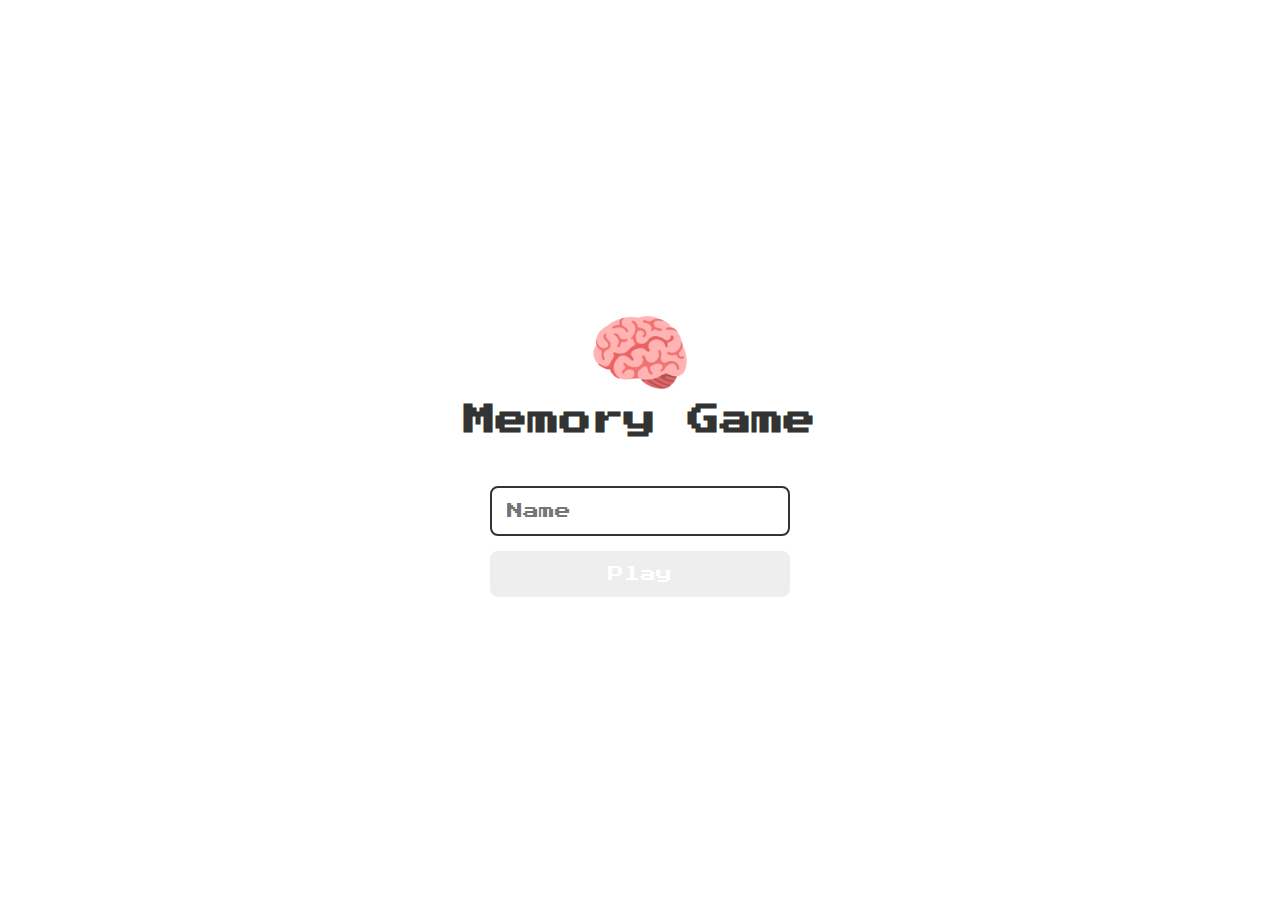
<file: index.html>
<!DOCTYPE html>
<html>
<head>
	<meta charset="utf-8">
	<meta name="viewport" content="width=device-width, initial-scale=1">

	<link rel="stylesheet" type="text/css" href="./css/resete.css">
	<link rel="stylesheet" type="text/css" href="./css/login.css">

	<script defer type="text/javascript" src="./js/login.js"></script>

	<title>Memory Game</title>
</head>
<body>

	<form class="login-form">
		<div class="login__header">
			<img src="brain.png" alt="brain icon">
			<h1>Memory Game</h1>
		</div>

		<input type="text" placeholder="Name" class="login__input">
		<button type="submit" class="login__button" disabled>Play</button>
	</form>

</body>
</html>
</file>
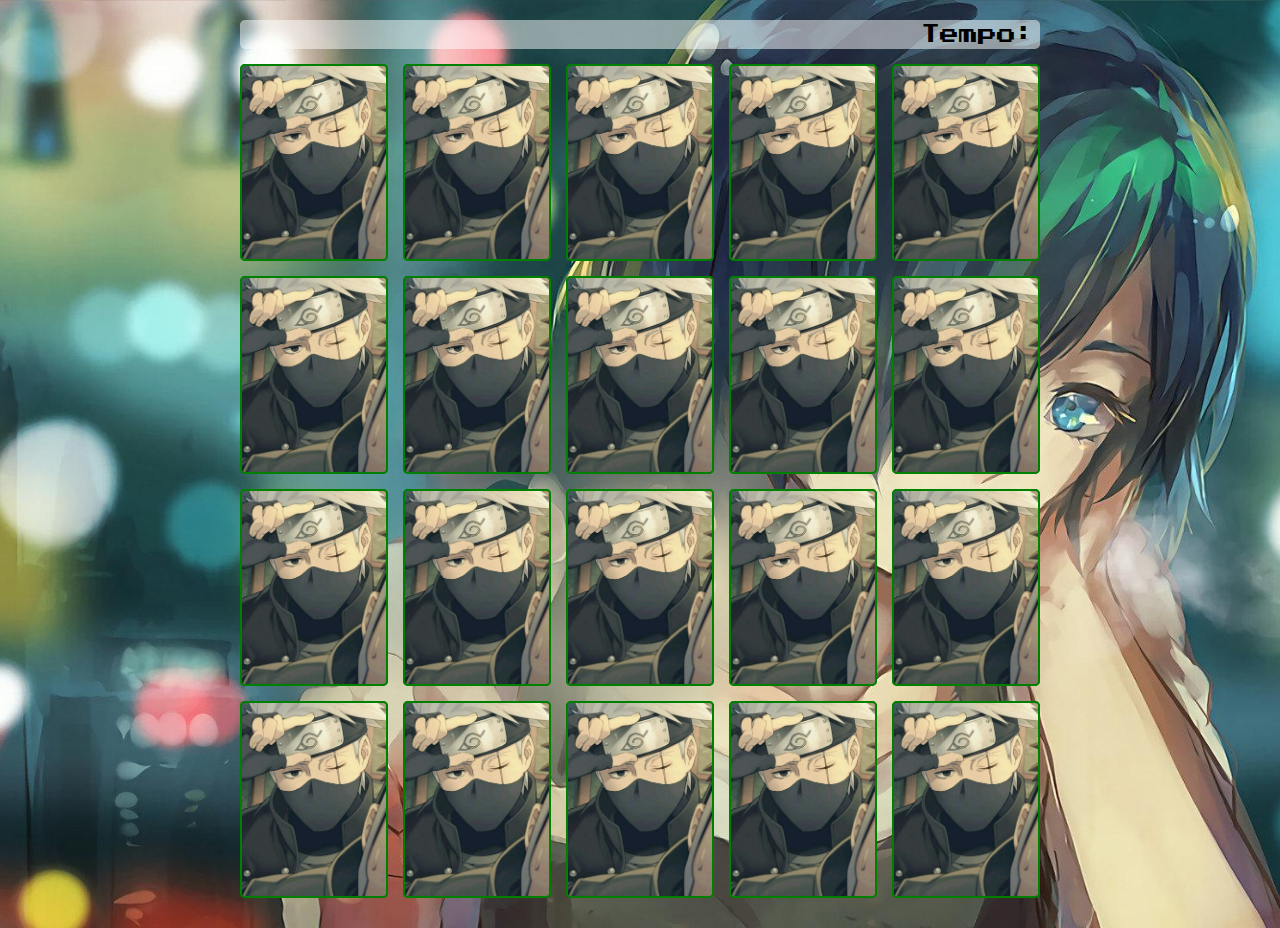
<file: game.html>
<!DOCTYPE html>
<html lang="en">
<head>
    <meta charset="UTF-8">
    <meta http-equiv="X-UA-Compatible" content="IE=edge">
    <meta name="viewport" content="width=device-width, initial-scale=1.0">

    <link rel="stylesheet" href="./css/resete.css">
    <link rel="stylesheet" href="./css/game.css">

    <script defer src="./js/game.js"></script>
    <title>Document</title>
</head>
<body>

    <main>
        <header>
            <span class="player"></span>
            <span>Tempo: <span class="timer"></span></span>
        </header>
    
        <div class="grid"></div>
    </main>
    
</body>
</html>
</file>
<file: css/login.css>
.login-form {
	align-items: center;
	display: flex;
	flex-direction: column;
	height: 100vh;
	justify-content: center;
}

.login__header {
	align-items: center;
	display: flex;
	flex-direction: column;
	margin-bottom: 50px;
}

.login__header img {
	width: 100px;
}

.login__header h1 {
	color: #333;
	font-size: 1,5em;
}

.login__input {
	border: 2px solid #333;
	border-radius: 8px;
	color: #333;
	font-size: 1em;
	margin-bottom: 15px;
	max-width: 300px;
	outline: none;
	padding: 15px;
	width: 100%;
}

.login__button {
	background-color: #ee665c;
	border-radius: 8px;
	color: white;
	cursor: pointer;
	font-size: 1em;
	padding: 15px;
	max-width: 300px;
	width: 100%;
}

.login__button:disabled {
	background-color: #eee;
	color: $eee;
	cursor: auto;
}
</file>
<file: css/game.css>
main {
    display: flex;
    flex-direction: column;
    width: 100%;
    min-height: 100vh;
    background-image: url("../img/back.jpg");
    background-position: center;
    background-size: cover;
    align-items: center;
    justify-content: center;
    padding: 20px 20px 30px;
}

header {
    display: flex;
    align-items: center;
    justify-content: space-between;
    width: 100%;
    max-width: 800px;
    padding: 5px;
    margin: 0 0 15px;
    border-radius: 5px;
    background-color: rgba(255, 255, 255, .5);
    font-size: 1.2em;
}

.grid {
    display: grid;
    width: 100%;
    gap: 15px;
    max-width: 800px;
    grid-template-columns: repeat(5, 1fr);
    margin: 0 auto;
    border-radius: 5px;
}

.card {
    width: 100%;
    aspect-ratio: 3/4;
    position: relative;
    transition: all 400ms linear;
    transform-style: preserve-3d;
    border-radius: 5px;
}

.face {
    width: 100%;
    height: 100%;
    position: absolute;
    background-size: cover;
    background-position: center;
    border: 2px solid green;
    border-radius: 5px;
    transition: all 400ms linear;
}

.front {
    
    transform: rotateY(180deg);
}

.back {
    background-image: url("../img/bgcard.jpg");
    backface-visibility: hidden;
}

.reveal-card {
    transform: rotateY(180deg);
}

.desabled-card {
    filter: saturate(0);
    opacity: 0.7;
}
</file>
<file: css/resete.css>
@import url('https://fonts.googleapis.com/css2?family=Press+Start+2P&display=swap');

* {
    margin: 0;
    padding: 0;
    box-sizing: border-box;
    list-style: none;
    border: none;
    font-family: 'Press Start 2P', cursive;
}
</file>
